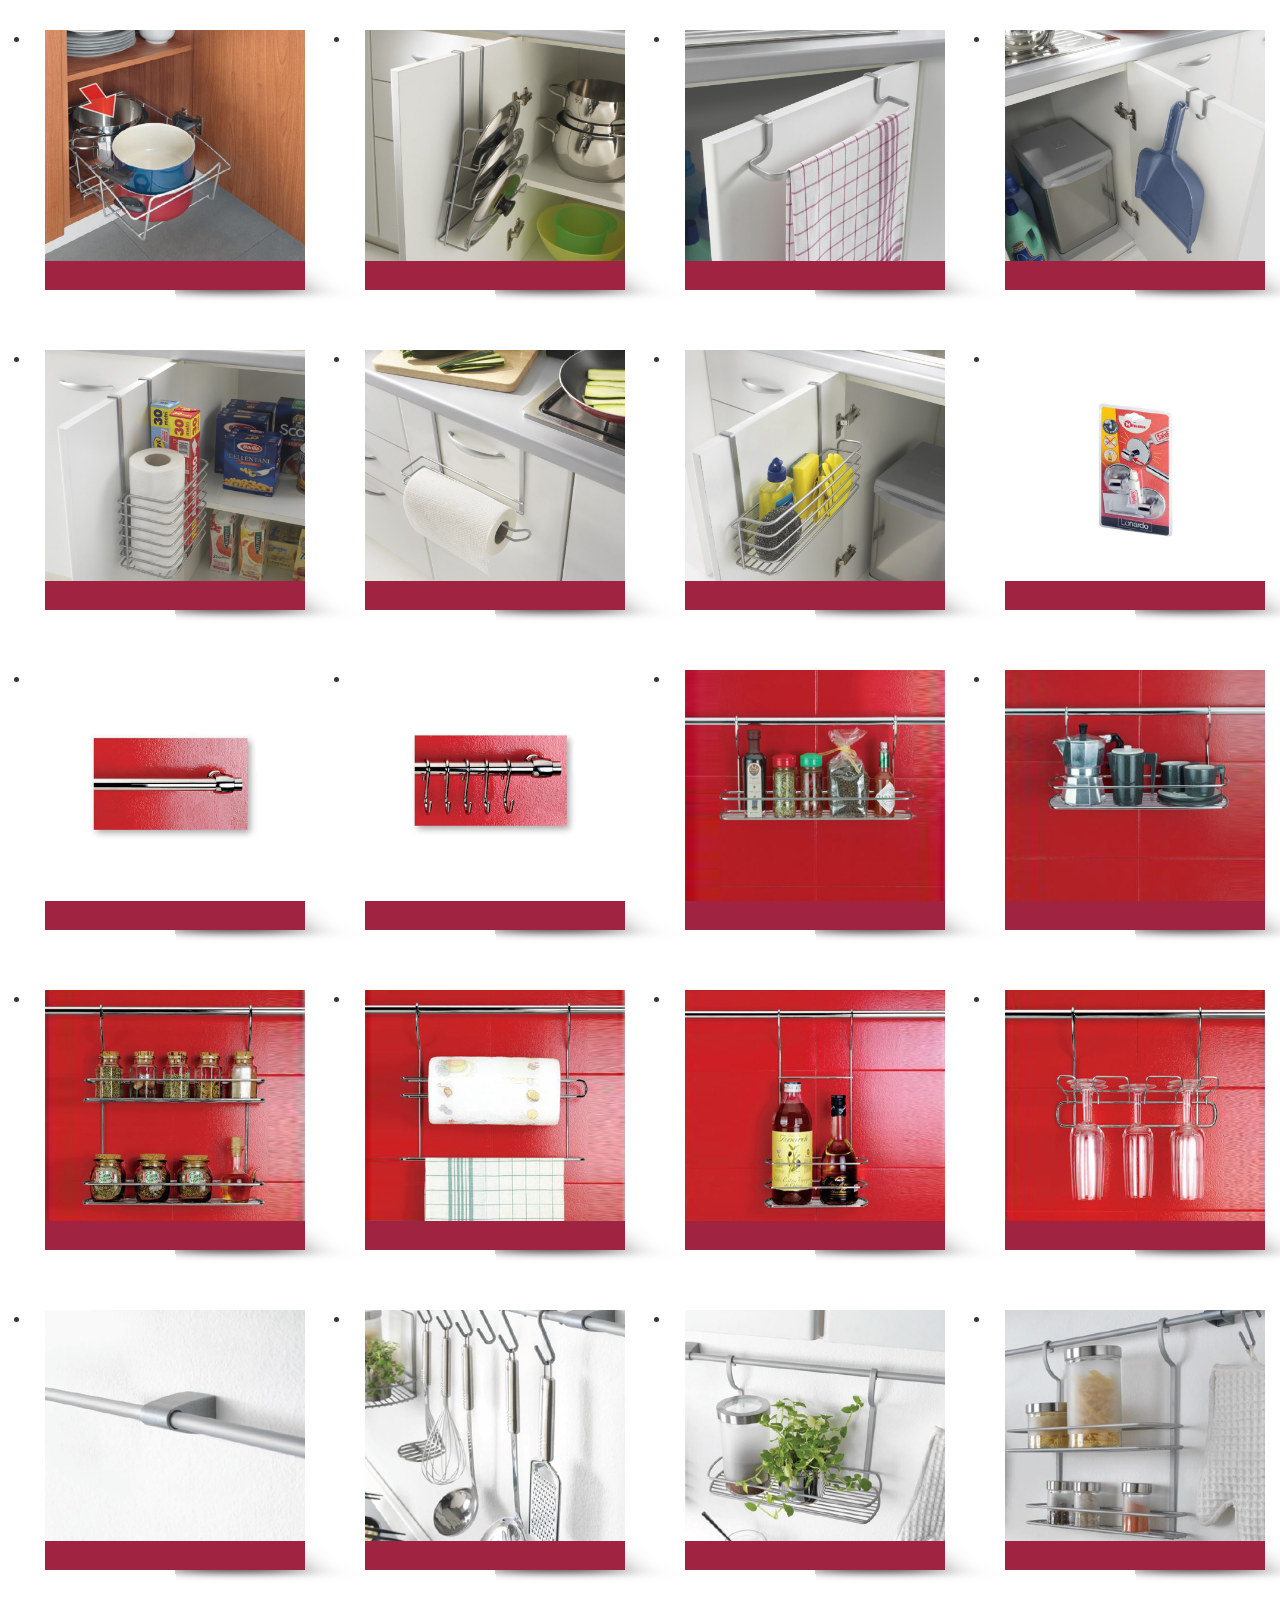
<file: MetalTexmore.html>
<!DOCTYPE html>
<html>
<head>
  <title>Peerless-Some thing special</title>
  <!--for-mobile-apps-->
    <meta name="viewport" content="width=device-width, initial-scale=1">
    <meta http-equiv="Content-Type" content="text/html; charset=utf-8" />
    <meta name="keywords" content="Peerless-Some thing special, Hacker Smart, Brandt, Metaltex, Eurographics, Peerless" />
    <script type="application/x-javascript"> addEventListener("load", function() { setTimeout(hideURLbar, 0); }, false); function hideURLbar(){ window.scrollTo(0,1); } </script>
  <!--//for-mobile-apps-->

  <!-- Custom-Theme-Files -->
    <!-- Bootstrap-CSS --> 			<link rel="stylesheet" href="css/bootstrap.min.css">
    <!-- JQuery --> 				<script src="js/jquery-2.1.4.min.js"></script>
    <!-- Bootstrap-Main --> 		<script src="js/bootstrap.min.js">		</script>
    <!-- Index-Page-Styling --> 	<link rel="stylesheet" href="css/style.css" type="text/css" media="all">
  <!-- JS Box model -->			<script src="js/modernizr.custom.js"></script>

  <!-- JS for EasyResponsive tab -->
  <script src="js/easyResponsiveTabs.js" type="text/javascript"></script>
    <script type="text/javascript">
      $(document).ready(function () {
      $('#horizontalTab').easyResponsiveTabs({
      type: 'default', //Types: default, vertical, accordion
      width: 'auto', //auto or any width like 600px
      fit: true   // 100% fit in a container
      });
      });
    </script>

  <!-- Start-Smooth-Scrolling -->
  <script type="text/javascript" src="js/move-top.js"></script>
  <script type="text/javascript" src="js/easing.js"></script>
    <script type="text/javascript">
      jQuery(document).ready(function($) {
        $(".scroll").click(function(event){
                event.preventDefault();
                $('html,body').animate({scrollTop:$(this.hash).offset().top},2000);
            });
      });
    </script>
  <!-- //End-Smooth-Scrolling -->

  <!--JS for animate-->
  <link href="css/animate.css" rel="stylesheet" type="text/css" media="all">
  <script src="js/wow.min.js"></script>
    <script>
      new WOW().init();
    </script>
  <!--//end-animate-->
<style>
.register input[type="email"], .register input[type="message"] {
    outline: none;
    font-size: 18px;
    color: #fff;
    font-family: "msyi";
    padding: 15px 10px;
    border: none;
    border-bottom: 2px solid #fff;
    width: 42%;
    margin: 0 15px 15px 15px;
    background: transparent;
}
</style>
</head>
<li class="col-md-3 scene">
  <div class="frontview" onclick="return true">
      <div class="price-tag"><img src="./images/36.50.15.jpg" alt="image"></div>
    <div class="info">
      <header>
        <h4>Svelto</h4>

        <p>Sliding organizer for pots,pans.

          <br>Product dimensions
          32 x 52 x 15 cm</p>
          <a href="./images/pdf/36.50.15.JPG" target="_blank"><span class="label label-success " style="font-size: 120%;">clieck here to more</span></a>
      </header>
    </div>
  </div>
</li>
<li class="col-md-3 scene">
  <div class="frontview" onclick="return true">
      <div class="price-tag"><img src="./images/35.06.14.jpg" alt="image"></div>
    <div class="info">
      <header>
        <h4>Pot Lids holder</h4>
        <span class="dollar">Rs.</span>
        <span class="rating">6,727/-</span>
        <br>
        <p></p>
        <a href="./images/pdf/36.20.10.pdf" target="_blank"><span class="label label-success " style="font-size: 120%;">clieck here to more</span></a>
      </header>
    </div>
  </div>
</li>
<li class="col-md-3 scene">
  <div class="frontview" onclick="return true">
      <div class="price-tag"><img src="./images/35.06.04.jpg" alt="image"></div>
    <div class="info">
      <header>
        <h4>Kitchen Cloth holder</h4>
        <span class="dollar">Rs.</span>
        <span class="rating">2,690/-</span>
        <br>
        <p></p>
        <a href="./images/pdf/35.06.04, 35.06.16,35.06.02,35.06.10,35.06.06,35.06.08,35.06.12.pdf" target="_blank"><span class="label label-success " style="font-size: 120%;">clieck here to more</span></a>
      </header>
    </div>
  </div>
</li>
<li class="col-md-3 scene">
  <div class="frontview" onclick="return true">
      <div class="price-tag"><img src="./images/35.06.02.jpg" alt="image"></div>
    <div class="info">
      <header>
        <h4>Double Hook</h4>
        <span class="dollar">Rs.</span>
        <span class="rating">1,448/-</span>
        <br>
        <p></p>
        <a href="./images/pdf/35.06.04, 35.06.16,35.06.02,35.06.10,35.06.06,35.06.08,35.06.12.pdf" target="_blank"><span class="label label-success " style="font-size: 120%;">clieck here to more</span></a>
      </header>
    </div>
  </div>
</li>
<li class="col-md-3 scene">
  <div class="frontview" onclick="return true">
      <div class="price-tag"><img src="./images/35.06.10.jpg" alt="image"></div>
    <div class="info">
      <header>
        <h4>Tall Basket</h4>
        <span class="dollar">Rs.</span>
        <span class="rating">7,038/-</span>
        <br>
        <p></p>
        <br>
        <a href="./images/pdf/35.06.04, 35.06.16,35.06.02,35.06.10,35.06.06,35.06.08,35.06.12.pdf" target="_blank"><span class="label label-success " style="font-size: 120%;">clieck here to more</span></a>
      </header>
    </div>
  </div>
</li>
<li class="col-md-3 scene">
  <div class="frontview" onclick="return true">
      <div class="price-tag"><img src="./images/35.06.06.jpg" alt="image"></div>
    <div class="info">
      <header>
        <h4>Kitchen paper holder</h4>
        <span class="dollar">Rs.</span>
        <span class="rating">4,010/-</span>
        <br>
        <p></p>
        <a href="./images/pdf/35.06.04, 35.06.16,35.06.02,35.06.10,35.06.06,35.06.08,35.06.12.pdf" target="_blank"><span class="label label-success " style="font-size: 120%;">clieck here to more</span></a>
      </header>
    </div>
  </div>
</li>
<li class="col-md-3 scene">
  <div class="frontview" onclick="return true">
      <div class="price-tag"><img src="./images/35.06.08.jpg" alt="image"></div>
    <div class="info">
      <header>
        <h4>Large Basket</h4>
        <span class="dollar">Rs.</span>
        <span class="rating">6,668/-</span>
        <br>
        <p></p>
        <br>
        <a href="./images/pdf/35.06.04, 35.06.16,35.06.02,35.06.10,35.06.06,35.06.08,35.06.12.pdf" target="_blank"><span class="label label-success " style="font-size: 120%;">clieck here to more</span></a>
      </header>
      </header>
    </div>
  </div>
</li>
<li class="col-md-3 scene">
  <div class="frontview" onclick="return true">
      <div class="price-tag"><img src="./images/35.03.02.jpg" alt="image"></div>
    <div class="info">
      <header>
        <h4>Set 2 adhesive support</h4>
        <span class="dollar">Rs.</span>
        <span class="rating">7,163/-</span>
        <p>Easy and clean to hang,rock solid and lasting.

        </p>
        <a href="./images/pdf/35.03.02.JPG" target="_blank"><span class="label label-success " style="font-size: 120%;">clieck here to more</span></a>
      </header>
    </div>
  </div>
</li>

<li class="col-md-3 scene">
  <div class="frontview" onclick="return true">
      <div class="price-tag"><img src="./images/35.03.06.jpg" alt="image"></div>
    <div class="info">
      <header>
        <h4>Hanging Bar 78CM</h4>
        <span class="dollar">Rs.</span>
        <span class="rating">8,085/-</span>
        <p>with fixing hardware included Coating
          Chrome plated

        </p>
        <a href="./images/pdf/35.03.06.JPG" target="_blank"><span class="label label-success " style="font-size: 120%;">clieck here to more</span></a>
      </header>
    </div>
  </div>
</li>

<li class="col-md-3 scene">
  <div class="frontview" onclick="return true">
      <div class="price-tag"><img src="./images/35.03.07.jpg" alt="image"></div>
    <div class="info">
      <header>
        <h4>Hanging Bar 78CM + 6 hooks</h4>
        <span class="dollar">Rs.</span>
        <span class="rating">9,173/-</span>
        <p>with fixing hardware included
          Coating
          Chrome plated

        </p>
        <a href="./images/pdf/35.03.07.JPG" target="_blank"><span class="label label-success " style="font-size: 120%;">clieck here to more</span></a>
      </header>
    </div>
  </div>
</li>

<li class="col-md-3 scene">
  <div class="frontview" onclick="return true">
      <div class="price-tag"><img src="./images/35.03.09.jpg" alt="image"></div>
    <div class="info">
      <header>
        <h4>Shelf</h4>
        <span class="dollar">Rs.</span>
        <span class="rating">4,301/-</span>
        <p>Product dimensions
          35 x 7 x 19 cm
          Coating
          Chrome plated

        </p>
        <a href="./images/pdf/35.03.09.JPG" target="_blank"><span class="label label-success " style="font-size: 120%;">clieck here to more</span></a>
      </header>
    </div>
  </div>
</li>

<li class="col-md-3 scene">
  <div class="frontview" onclick="return true">
      <div class="price-tag"><img src="./images/35.03.10.jpg" alt="image"></div>
    <div class="info">
      <header>
        <h4>Large Shelf</h4>
        <span class="dollar">Rs.</span>
        <span class="rating">5,175/-</span>
        <p>Product dimensions
          35 x 13 x 19 cm
          Coating
          Chrome plated

        </p>
        <a href="./images/pdf/35.03.10.JPG" target="_blank"><span class="label label-success " style="font-size: 120%;">clieck here to more</span></a>
      </header>
    </div>
  </div>
</li>

<li class="col-md-3 scene">
  <div class="frontview" onclick="return true">
      <div class="price-tag"><img src="./images/35.03.12.jpg" alt="image"></div>
    <div class="info">
      <header>
        <h4>2 tier spice rack</h4>
        <span class="dollar">Rs.</span>
        <span class="rating">9,309/-</span>
        <p>Product dimensions
          35 x 9 x 38 cm
          Coating
          Chrome plated

        </p>
        <a href="./images/pdf/35.03.12.JPG" target="_blank"><span class="label label-success " style="font-size: 120%;">clieck here to more</span></a>
      </header>
    </div>
  </div>
</li>

<li class="col-md-3 scene">
  <div class="frontview" onclick="return true">
      <div class="price-tag"><img src="./images/35.03.17.jpg" alt="image"></div>
    <div class="info">
      <header>
        <h4>Kitchen paper and cleaning rag holder</h4>
        <span class="dollar">Rs.</span>
        <span class="rating">5,552/-</span>
        <p>
          Product dimensions
          35 x 8 x 18 cm
          Coating
          Chrome plated
        </p>
        <a href="./images/pdf/35.03.17.JPG" target="_blank"><span class="label label-success " style="font-size: 120%;">clieck here to more</span></a>
      </header>
    </div>
  </div>
</li>

<li class="col-md-3 scene">
  <div class="frontview" onclick="return true">
      <div class="price-tag"><img src="./images/35.03.27.jpg" alt="image"></div>
    <div class="info">
      <header>
        <h4>Bottle Holder</h4>
        <span class="dollar">Rs.</span>
        <span class="rating">6,513/-</span>
        <p>
          Product dimensions
          22 x 10 x 41 cm
          Coating
          Chrome plated
        </p>
        <a href="./images/pdf/35.03.27.JPG" target="_blank"><span class="label label-success " style="font-size: 120%;">clieck here to more</span></a>
      </header>
    </div>
  </div>
</li>

<li class="col-md-3 scene">
  <div class="frontview" onclick="return true">
      <div class="price-tag"><img src="./images/35.03.28.jpg" alt="image"></div>
    <div class="info">
      <header>
        <h4>Stem glass holder</h4>
        <span class="dollar">Rs.</span>
        <span class="rating">4,212/-</span>
        <p>
          Product dimensions
          28 x 19 x 20 cm
          Chrome plated
        </p>
        <a href="./images/pdf/35.03.28.JPG" target="_blank"><span class="label label-success " style="font-size: 120%;">clieck here to more</span></a>
      </header>
    </div>
  </div>
</li>

<li class="col-md-3 scene">
  <div class="frontview" onclick="return true">
      <div class="price-tag"><img src="./images/35.07.04.jpg" alt="image"></div>
    <div class="info">
      <header>
        <h4>Hanging Bar 60CM</h4>
        <span class="dollar">Rs.</span>
        <span class="rating">5,562/-</span>
        <p>
          60 cm length
          POLYTHERM FROST

        </p>
        <a href="./images/pdf/35.07.04.JPG" target="_blank"><span class="label label-success " style="font-size: 120%;">clieck here to more</span></a>
      </header>
    </div>
  </div>
</li>

<li class="col-md-3 scene">
  <div class="frontview" onclick="return true">
      <div class="price-tag"><img src="./images/35.07.08.jpg" alt="image"></div>
    <div class="info">
      <header>
        <h4>6 Hooks</h4>
        <span class="dollar">Rs.</span>
        <span class="rating">1,778/-</span>
        <p>
          Plastic, matt-silvered colour
          Product size
          5 x 7 cm


        </p>
        <a href="./images/pdf/35.07.08.JPG" target="_blank"><span class="label label-success " style="font-size: 120%;">clieck here to more</span></a>
      </header>
    </div>
  </div>
</li>

<li class="col-md-3 scene">
  <div class="frontview" onclick="return true">
      <div class="price-tag"><img src="./images/35.07.10.jpg" alt="image"></div>
    <div class="info">
      <header>
        <h4>Large Shelf</h4>
        <span class="dollar">Rs.</span>
        <span class="rating">4,281/-</span>
        <p>
          Product size
          35 x 13 x 26 cm
          POLYTHERM FROST

        </p>
        <a href="./images/pdf/35.07.10.JPG" target="_blank"><span class="label label-success " style="font-size: 120%;">clieck here to more</span></a>
      </header>
    </div>
  </div>
</li>

<li class="col-md-3 scene">
  <div class="frontview" onclick="return true">
      <div class="price-tag"><img src="./images/35.07.12.jpg" alt="image"></div>
    <div class="info">
      <header>
        <h4>2 tier shelf</h4>
        <span class="dollar">Rs.</span>
        <span class="rating">7,609/-</span>
        <p>
          Product size
          35 x 13 x 38 cm
          POLYTHERM FROST

        </p>
        <a href="./images/pdf/35.07.12.JPG" target="_blank"><span class="label label-success " style="font-size: 120%;">clieck here to more</span></a>
      </header>
    </div>
  </div>
</li>

  <body>




  </body>
</html>
</file>
<file: css/style.css>
/*
Author: W3layout
Author URL: http://w3layouts.com
License: Creative Commons Attribution 3.0 Unported
License URL: http://creativecommons.org/licenses/by/3.0/
*//* reset */
html,body,div,span,applet,object,iframe,h1,h2,h3,h4,h5,h6,p,blockquote,pre,a,abbr,acronym,address,big,cite,code,del,dfn,em,img,ins,kbd,q,s,samp,small,strike,strong,sub,sup,tt,var,b,u,i,dl,dt,dd,ol,nav ul,nav li,fieldset,form,label,legend,table,caption,tbody,tfoot,thead,tr,th,td,article,aside,canvas,details,embed,figure,figcaption,footer,header,hgroup,menu,nav,output,ruby,section,summary,time,mark,audio,video{margin:0;padding:0;border:0;font-size:100%;font:inherit;vertical-align:baseline;}
article, aside, details, figcaption, figure,footer, header, hgroup, menu, nav, section {display: block;}
ol,ul{list-style:none;margin:0px;padding:0px;}
blockquote,q{quotes:none;}
blockquote:before,blockquote:after,q:before,q:after{content:'';content:none;}
table{border-collapse:collapse;border-spacing:0;}
/* start editing from here */
a{text-decoration:none;}
.txt-rt{text-align:right;}/* text align right */
.txt-lt{text-align:left;}/* text align left */
.txt-center{text-align:center;}/* text align center */
.float-rt{float:right;}/* float right */
.float-lt{float:left;}/* float left */
.clear{clear:both;}/* clear float */
.pos-relative{position:relative;}/* Position Relative */
.pos-absolute{position:absolute;}/* Position Absolute */
.vertical-base{	vertical-align:baseline;}/* vertical align baseline */
.vertical-top{	vertical-align:top;}/* vertical align top */
.underline{	padding-bottom:5px;	border-bottom: 1px solid #eee; margin:0 0 20px 0;}/* Add 5px bottom padding and a underline */
nav.vertical ul li{	display:block;}/* vertical menu */
nav.horizontal ul li{	display: inline-block;}/* horizontal menu */
img{max-width:100%;}
/*end reset*/
#ab{
	font-size: 25px;
	color:black;
	margin-top: 30px;
}
#xx{
	padding-top:5%;
}


@font-face{
	font-family: "msyi";
	src:url(../fonts/msyi.ttf);
}

@font-face{
	font-family: "segoeui";
	src:url(../fonts/segoeui.ttf);
}


body{
	width:100%;
	text-align:center;
}

body a{
	transition:0.5s all;
	-webkit-transition:0.5s all;
	-moz-transition:0.5s all;
	-o-transition:0.5s all;
	-ms-transition:0.5s all;
}

.menu{
	background:url("../images/upload/lazer.jpg" ) 0px -230px no-repeat;
	width:100%;
	height:650px;
	background-size:cover;
	display:block;
}

.navbar-default {
	background-color: transparent;
	border: none;
}

.navbar-default .navbar-nav>li>a {
	color: #000;
	font-size:18px;
	padding-top: 50px;
	text-decoration: none;
	font-family: "segoeui";
}

.navbar-default .navbar-nav>li>a:hover {
	color:#a02341;
}
.navbar-default .navbar-nav>li>a:focus, .navbar-default .navbar-nav>li>a:hover {
	outline: none;
}

a:focus,a:hover {
	outline: none;
}

.logo img{
	width:70%;
	padding-top:15px;
}

.header-content{
	float:right;
	padding-top:150px;
	text-align:center;
}

.header-content h1{
	font-family: "segoeui";
	font-size:60px;
	color:#222c36;
}

.header-content h2{
	font-family: "segoeui";
	font-size:30px;
	color:#222c36;
}

h3{
	font-size:40px;
	color:#2E1CB9;
	text-align:center;
	font-family: "segoeui";
}


/* ----------Header Ends Here ---------- */

.icon-info{
	background-color:#a02341;
	width:100%;
}

.info{
	padding:50px 0;
}

.info p{
	font-size:18px;
	color:#fff;
	line-height:24px;
	text-align:center;
	font-family: "msyi";
	padding-bottom:15px;
}

.hi-icon-wrap {
	display:inline-block;
}

.hi-icon {
	display: inline-block;
	font-size: 0px;
	cursor: pointer;
	margin: 15px 30px;
	width: 70px;
	height: 70px;
	border-radius: 50%;
	text-align: center;
	position: relative;
	z-index: 1;
	color: #fff;
}

.hi-icon:after {
	position: absolute;
	width: 100%;
	height: 100%;
	border-radius: 50%;
	content: '';
	-webkit-box-sizing: content-box;
	-moz-box-sizing: content-box;
	box-sizing: content-box;
}

.hi-icon:before {
	speak: none;
	width:70px;
	height:70px;
	line-height: 90px;
	font-style: normal;
	font-weight: normal;
	font-variant: normal;
	text-transform: none;
	display: block;
	-webkit-font-smoothing: antialiased;
}

.hi-icon-sofa:before {
	content: "\e009";
	background:url("../images/icons2.png" ) 0px 0px no-repeat;
}

.hi-icon-rack:before {
	content: "\e00a";
	background:url("../images/icons2.png" ) -70px 0px no-repeat;
}

.hi-icon-bed:before {
	content: "\e002";
	background:url("../images/icons2.png" ) -140px 0px no-repeat;
}


/* Effect 1 */

.hi-icon-effect-1 .hi-icon:after {
	top: -7px;
	left: -7px;
	padding: 7px;
	box-shadow: 0 0 0 4px  rgba(31, 28, 29, 0.5);
	-webkit-transition: -webkit-transform 0.2s, opacity 0.2s;
	-webkit-transform: scale(.8);
	-moz-transition: -moz-transform 0.2s, opacity 0.2s;
	-moz-transform: scale(.8);
	-ms-transform: scale(.8);
	transition: transform 0.2s, opacity 0.2s;
	transform: scale(.8);
	opacity: 0;
}

/* Effect 1a */
.hi-icon-effect-1a .hi-icon:hover {
	background: rgba(31, 28, 29, 0.5);
	color: #41ab6b;
}

.hi-icon-effect-1a .hi-icon:hover:after {
	-webkit-transform: scale(1);
	-moz-transform: scale(1);
	-ms-transform: scale(1);
	transform: scale(1);
	opacity: 1;
}

/* --------------  ICON info Ends Here --------------  */

.new-arrivals{
	width:100%;
	background-color:#fff;
}

.padding-new{
	padding:100px 0;
}

.new-arrivals h3{
	padding-bottom:60px;
}

.new-res {
    padding: 0px;
	margin:0px;
}

.new-i,.new-t{
	padding:0;
	margin:0;
}

.new-text{
	padding-top:50px;
}

.new-text h4{
	font-size:30px;
	font-weight:400;
	padding-bottom:15px;
	font-family: "segoeui";
	color:#000;
}

.new-text p{
	font-size:18px;
	font-family: "msyi";
	padding:0 15px;
	line-height:24px;
	color:#000;
}
.hovereffect {
	width:100%;
	height:100%;
	float:left;
	overflow:hidden;
	position:relative;
	text-align:center;
	cursor:default;
}

.hovereffect img {
	display:block;
	position:relative;
	-webkit-transition:all .4s linear;
	transition:all .4s linear;
}

.hovereffect:hover img {
	-ms-transform:scale(1.2);
	-webkit-transform:scale(1.2);
	transform:scale(1.2);
}
/* ----------- New Ends Here ------------ */

.about{
	background:url("../images/about.jpg" ) 0px 0px no-repeat;
	width:100%;
	min-height:600px;
	background-size:cover;
	display:block;
}

.about-content{
	float:right;
	width:400px;
	padding-top:175px;
}

.about-content h3{
	padding-bottom:25px;
}

.about-content p{
	font-size:20px;
	font-family: "msyi";
	line-height:26px;
	color:#000;
}


/* ---------- about ends here ----------- */

.catalogue h3{
	padding-bottom:25px;
}

.padding-catalogue{
	padding:75px 0;
}

.chairs-img{
	padding:2.5px 5px;
	width:25%;
}


/*----sap-----*/
.sap_tabs {
  margin: 0 auto;
  padding:25px 0px;
  text-align: center;
  -webkit-appearance: none;
 }

.facts{
  padding: 5% 0% 0% 0%;
}

.resp-tab-item{
  border:none;
  color: #000;
  font-size: 24px;
  font-family: "segoeui";
  cursor: pointer;
  padding:5px 30px 7px;
  margin:5px;
  display: inline-block;
  list-style: none;
  outline: none;
  border:2px solid #fff;
  -moz-border-radius: 3px;
  -webkit-border-radius: 3px;
  -khtml-border-radius: 3px;
  border-radius: 3px;
  -webkit-transition: all 0.3s ease-out;
  -moz-transition: all 0.3s ease-out;
  -ms-transition: all 0.3s ease-out;
  -o-transition: all 0.3s ease-out;
  transition: all 0.3s ease-out;
  -webkit-appearance: none;
}


.resp-tab-active, .resp-tab-item:hover {
    border:2px solid #fff;
	text-shadow: none;
    color: #fff;
	background:#a02341;
	-moz-border-radius: 3px;
	-webkit-border-radius: 3px;
	-khtml-border-radius: 3px;
	border-radius: 3px;
}

h2.resp-accordion {
	cursor: pointer;
	padding: 5px;
	display: none;
}

.resp-tab-content {
	display: none;
}
.resp-content-active, .resp-accordion-active {
   display: block;
}

/*---------*/


*, *:after, *:before { -webkit-box-sizing: border-box; -moz-box-sizing: border-box; box-sizing: border-box; }

.wrapper{
	padding-left: 80px;
}
/*************************************
Build the scene and rotate on hover
**************************************/

.scene {
	width: 260px;
	height: 260px;
	margin: 30px;
	float: left;
	-webkit-perspective: 1000px;
	-moz-perspective: 1000px;
	perspective: 1000px;
}

.frontview {
	width: 260px;
	height: 260px;
	-webkit-transform-style: preserve-3d;
	-moz-transform-style: preserve-3d;
	transform-style: preserve-3d;
	-webkit-transform: translateZ(-130px);
	-moz-transform: translateZ(-130px);
	transform: translateZ(-130px);
	-webkit-transition: -webkit-transform 350ms;
	-moz-transition: -moz-transform 350ms;
	transition: transform 350ms;
}

.frontview:hover {
	-webkit-transform: rotateY(-78deg) translateZ(20px);
	-moz-transform: rotateY(-78deg) translateZ(20px);
	transform: rotateY(-78deg) translateZ(20px);
}

/*************************************
Transform and style the two planes
**************************************/

.frontview .price-tag,
.frontview .info {
	position: absolute;
	width: 260px;
	height: 260px;
	background-color: #a02341;
	-webkit-backface-visibility: hidden;
	-moz-backface-visibility: hidden;
	backface-visibility: hidden;
}

.frontview .price-tag  {
	-webkit-transform: translateZ(130px);
	-moz-transform: translateZ(130px);
	transform: translateZ(130px);
	background-size: cover;
	background-repeat: no-repeat;
}

.frontview .info {
	-webkit-transform: rotateY(90deg) translateZ(130px);
	-moz-transform: rotateY(90deg) translateZ(130px);
	transform: rotateY(90deg) translateZ(130px);
	border: 1px solid #B8B5B5;
	font-size: 0.75em;
}

/*************************************
Shadow beneath the 3D object
**************************************/

.csstransforms3d .frontview::after {
	content: '';
	width: 120px;
	height: 260px;
	position: absolute;
	bottom: 0;
	box-shadow: 0 30px 50px rgba(0,0,0,0.6);
	-webkit-transform-origin: 100% 100%;
	-moz-transform-origin: 100% 100%;
	transform-origin: 100% 100%;
	-webkit-transform: rotateX(90deg) translateY(130px);
	-moz-transform: rotateX(90deg) translateY(130px);
	transform: rotateX(90deg) translateY(130px);
	-webkit-transition: box-shadow 350ms;
	-moz-transition: box-shadow 350ms;
	transition: box-shadow 350ms;
}

.csstransforms3d .frontview:hover::after {
	box-shadow: 20px -5px 50px rgba(0,0,0,0.3);
}

/*************************************
frontview information
**************************************/

.info header {
	color: #FFF;
	padding: 7px 10px;
	height: 195px;
	background-size: contain;
	background-repeat: no-repeat;
}

.info header h4 {
	margin: 0 0 2px;
	font-size: 24px;
	font-family: "segoeui";
}

.info header .dollar {
	font-size:20px;
	font-family: "msyi";
	padding-right:5px;
	padding-top:15px;
	display:inline-block;
}

.info header .rating {
	font-size:22px;
	padding-top:15px;
	display:inline-block;
	font-family: "segoeui";

}

.info header p {
	font-size:16px;
	padding-top:15px;
	display:inline-block;
	font-family: "msyi";
	line-height:20px;
}

/*************************************
Fallback
**************************************/
.no-csstransforms3d .frontview .price-tag,
.no-csstransforms3d .frontview .info {
	position: relative;
}

/* --------- Catalogue Ends here ---------- */



/* ---------- Contacts Starts from here ---------- */

.contact{
	background-color:#a02341;
	width:100%;
}

.contact h3{
	padding-bottom:50px;
	color:#fff;
}


.padding-contact{
	padding:50px 0;
}

.address{
	color:#fff;
	text-align:left;
}

.address h4{
	font-size:26px;
	padding-bottom:25px;
	font-family: "segoeui";
}
address{
	font-size:20px;
	font-family: "msyi";
	line-height:20px;
}

.address span{
	padding-top:15px;
	color:#C8C5F7;
	display:block;
}

.register input[type="text"], .register input[type="message"]{
	outline: none;
    font-size:18px;
	color: #fff;
	font-family: "msyi";
	padding: 15px 10px;
	border:none;
	border-bottom:2px solid #fff;
	width: 42%;
    margin: 0 15px 15px 15px ;
	background:transparent;
}

.register input[type="message"] {
	width: 90%;
}

.sign-up input[type="submit"] {
    background:transparent;
    color: #fff;
	border: 2px solid #fff;
    font-size: 18px;
	font-family: "segoeui";
    padding: 15px 10px 15px 15px;
    width: 30%;
    cursor: pointer;
    outline: none;
    display: inline-block;
    margin-top:24px;
    transition: 0.5s all;
    -webkit-transition: 0.5s all;
    -moz-transition: 0.5s all;
    -o-transition: 0.5s all;
    -ms-transition: 0.5s all;
}

.sign-up input[type="submit"]:hover {
	border: 2px solid #222c36;
}

.quick h4{
	font-size:26px;
	padding-bottom:25px;
	font-family: "segoeui";
	color:#fff;
}

.quick ul li a{
	font-size:20px;
	font-family: "msyi";
	line-height:30px;
	color:#fff;
	text-decoration:none;
}

.quick ul li a:hover{
	color:#C8C5F7;
	text-decoration:none;
}

/* ----------- Copy-right starts from here ---------- */

.copy-right p{
	padding:0px 15px;
	padding-bottom:50px;
	font-size:20px;
	font-family: "msyi";
	color:#fff;
}

.copy-right a{
	color:#C8C5F7;
	text-decoration:none;
}

.copy-right a:hover{
	color:#222c36;
}


/*-- Go-To-Top-Button --*/
#toTop {
	display: none;
	text-decoration: none;
	position: fixed;
	bottom: 10px;
	right: 10px;
	overflow: hidden;
	width: 48px;
	height: 48px;
	border: none;
	text-indent: 100%;
	background: url("../images/to-top.png") no-repeat 0px 0px;
}
/*-- //Go-To-Top-Button --*/





/*-- responsive media queries --*/


@media screen and (max-width:1080px){

.menu {
    height: 425px;
}

.navbar-default .navbar-nav>li>a {
	padding-top: 25px;
}


.logo img{
	padding-top:0px;
	width: 60%;
}

.header-content {
    padding-top: 115px;
}
.header-content h1 {
    font-size: 50px;
}

.new-text {
    padding-top: 10px;
}

.about {
    background: url("../images/about.jpg") -200px 0px no-repeat;
	min-height: 500px;
}
.about-content {
    padding-top: 130px;
}


.wrapper {
    padding-left: 120px;
}

.sign-up input[type="submit"] {
    padding: 5px;
    width: 24%;
    margin-top: 20px;
}

}


@media screen and (max-width:1050px){
.wrapper {
    padding-left: 126px;
}

}

@media screen and (max-width:1024px){
.menu {
    height: 420px;
}
.wrapper {
    padding-left: 132px;
}

}


@media screen and (max-width:991px){

.menu {
    height: 400px;
}

.icon {
    width: 33%;
    float: left;
}

.new-res {
   padding:5px 0px;
	margin:0px;
	width:100%;
	float:left;
}

.new-i{
	width:41%;
	float:left;
}
.new-t{
	width:58%;
	float:left;
}

.new-text {
    padding-top: 75px;
}

.about-content {
    width: 320px;
}

.wrapper {
    padding-left: 2px;
}

.address{
	width:25%;
	float:left;
}

.c-form{
	width:50%;
	float:left;
}
.register input[type="text"]{
    width: 39%;
}

.quick{
	width:25%;
	float:left;
}

}


@media screen and (max-width:800px){
.menu {
    height: 325px;
}

.header-content {
    padding-top: 60px;
}
.header-content h1 {
    font-size: 42px;
}
.header-content h2 {
    font-size: 18px;
}
.logo img {
    width: 46%;
}

.hi-icon ,.hi-icon:before {
    width: 60px;
    height: 60px;
}

.hi-icon-sofa:before {
    background-size: 200px;
}

.hi-icon-rack:before {
	background: url("../images/icons2.png") -61px 0px no-repeat;
	background-size: 200px;
}

.hi-icon-bed:before {
	background: url("../images/icons2.png") -122px 0px no-repeat;
	background-size: 200px;
}

h3 {
    font-size: 36px;
}

}

@media screen and (max-width:768px){
.menu {
    height: 310px;
}
.register input[type="text"] {
    width: 90%;
}
.navbar-collapse {
    border-top: 0px solid transparent;
}
.info p {
    font-size: 16px;
}

}

@media screen and (max-width:736px){

div#bs-example-navbar-collapse-1 {
    position: absolute;
    width: 100%;
    background: rgba(53, 38, 38, 0.75);;
}
.navbar-default .navbar-toggle .icon-bar {
    background-color: #2B2ACE;
}
.navbar-default .navbar-nav>li>a {
    color: #fff;
}

.navbar-default .navbar-nav>li>a:hover {
	color:#2E1CB9;
}

}

@media screen and (max-width:667px){
.menu {
    height: 300px;
}

.icon {
    width: 100%;
}
.new-text {
    padding-top: 55px;
}
.icon-info {
    padding: 20px 0px;
}

.info {
    padding: 5px 0;
}
.about {
    background: url("../images/about.jpg") -235px 0px no-repeat;
}

.wrapper {
    padding-left: 122px;
}

.address h4 {
    font-size: 22px;
}
address {
    font-size: 18px;
}


.sign-up input[type="submit"] {
    padding: 5px;
    width: 28%
}

input[type="text"], .register input[type="message"] {
    padding: 10px 10px;
}

.quick h4 {
    font-size: 22px;
}
.quick ul li a {
    font-size: 18px;
}

}


@media screen and (max-width:640px){

.header-content {
    padding-top: 50px;
}

.menu {
    height: 290px;
}

.new-text {
    padding-top: 50px;
}

}

@media screen and (max-width:600px){

.padding-new {
    padding: 50px 0;
}

h3 {
    font-size: 34px;
}

.new-text h4 {
    font-size: 26px;
}
.new-text p {
    font-size: 16px;
}
.about-content p {
    font-size: 18px;
}
.padding-catalogue {
    padding: 50px 0;
}

.resp-tab-item {
    font-size: 22px;
    padding: 5px 22px 7px;
}
.sap_tabs {
padding: 0px 0px;
}
.wrapper {
    padding-left: 105px;
}

.address h4 {
    font-size: 20px;
}

.quick h4 {
    font-size: 20px;
}
.copy-right p {
    font-size: 18px;
}


}

@media screen and (max-width:480px){
.navbar-default .navbar-nav>li>a {
    padding-top: 10px;
	z-index:999;
}

.menu {
    height: 250px;
}

.header-content {
    padding-top: 20px;
    padding-left: 210px;
}

.header-content h1 {
    font-size: 30px;
}
.header-content h2 {
    font-size: 15px;
}

h3 {
    font-size: 30px;
}

.header-content {
    float: none;
}


.info p {
    font-size: 16px;
}
.new-arrivals h3 {
    padding-bottom: 40px;
}

.new-i {
    width: 70%;
    float: none;
    margin: 0 auto;
}

.new-image img{
	width:100%;
}
.new-text {
    float: left;
	padding-top: 10px;
}

.new-t {
    width: 100%;
    float: none;
}

.new-text p {
    padding-bottom:20px;
    line-height: 20px;
}

.new-text h4 {
    padding-bottom: 5px;
	font-size: 20px;
}

.about {
    background: url("../images/about.jpg") -490px 0px no-repeat;
}

.resp-tab-item {
    font-size: 20px;
    padding: 5px 18px 7px;
}

.wrapper {
    padding-left: 45px;
}

.address {
    width: 100%;
	text-align:center;
}

.address h4 {
    font-size: 24px;
    padding-bottom: 12px;
	color: #2E1CB9;
}
.address span {
    padding-top: 6px;
}


.c-form {
    width: 100%;
	padding-top:50px;
}

.register input[type="text"], .register input[type="message"] {
    padding: 10px;
}
.quick {
    width: 100%;
	padding-top:40px;
}
.quick h4 {
    font-size: 24px;
	color: #2E1CB9;
	padding-bottom:10px;
}


}

@media screen and (max-width:414px){

.new-text {
    padding-top: 4px;
}
.header-content {
    padding-top: 20px;
    padding-left: 0px;
}

.logo img {
    width: 36%;
}

h3 {
    font-size: 28px;
}
.about {
    min-height: 400px;
}

.about-content {
    padding-top: 80px;
}

.resp-tab-item {
   margin:0px;
}
.wrapper {
    padding-left: 12px;
}

.about-content {
    width: 100%;
    float: none;
}

}

@media screen and (max-width:384px){

.resp-tab-item {
    font-size: 18px;
    padding: 5px 14px 7px;
}

.wrapper {
    padding-left: 0px;
}

.scene {
    margin: 20px;
}

}

@media screen and (max-width:320px){

.scene {
    margin: 20px 0px;
	padding:0;
}

.resp-tab-item {
    padding: 5px 8px 7px;
}


}

#na{
	color:black;
}

.navbar-brand{
	padding-top: 0px;
}
</file>
